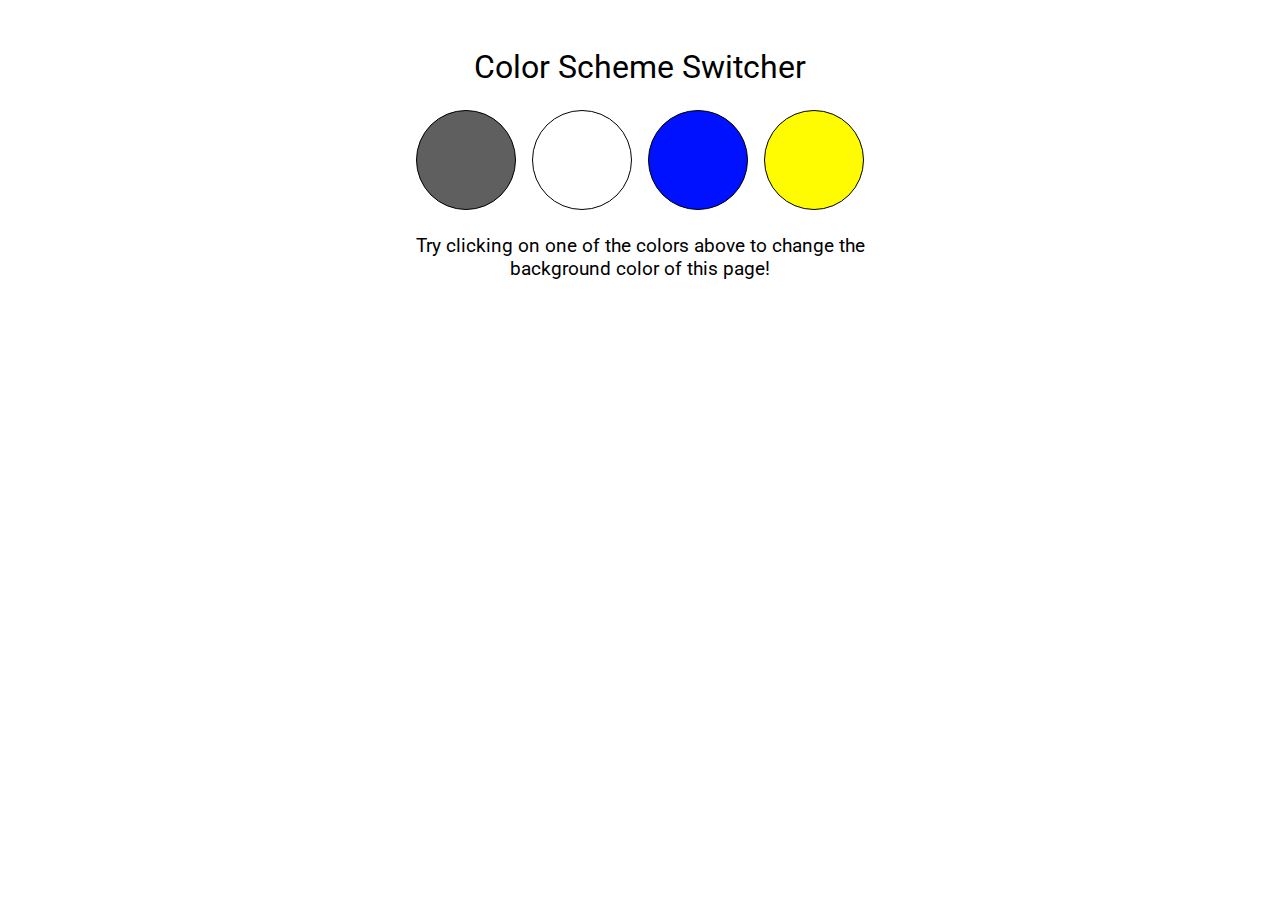
<file: background-color-switcher/index.html>
<!DOCTYPE html>
<html lang="en">
<head>
    <meta charset="UTF-8">
    <meta name="viewport" content="width=device-width, initial-scale=1.0">
    <link rel="stylesheet" href="./assets/css/style.css">
    <title>Background Color Switcher</title>
</head>
<body>
    <div class="position">
        <div class="switcher">
            <div class="switcher__header">
                Color Scheme Switcher
            </div>
            <div class="switcher__content">
                <div class="switcher__bg switcher--gray"></div>
                <div class="switcher__bg" id="white"></div>
                <div class="switcher__bg switcher--blue"></div>
                <div class="switcher__bg" id="yellow"></div>
            </div>
            <div class="switcher__footer">
                Try clicking on one of the colors above
                to change the background color of this page!
            </div>
        </div>
    </div>
    

    <script src="./assets/js/switcher.js"></script>
</body>
</html>
</file>
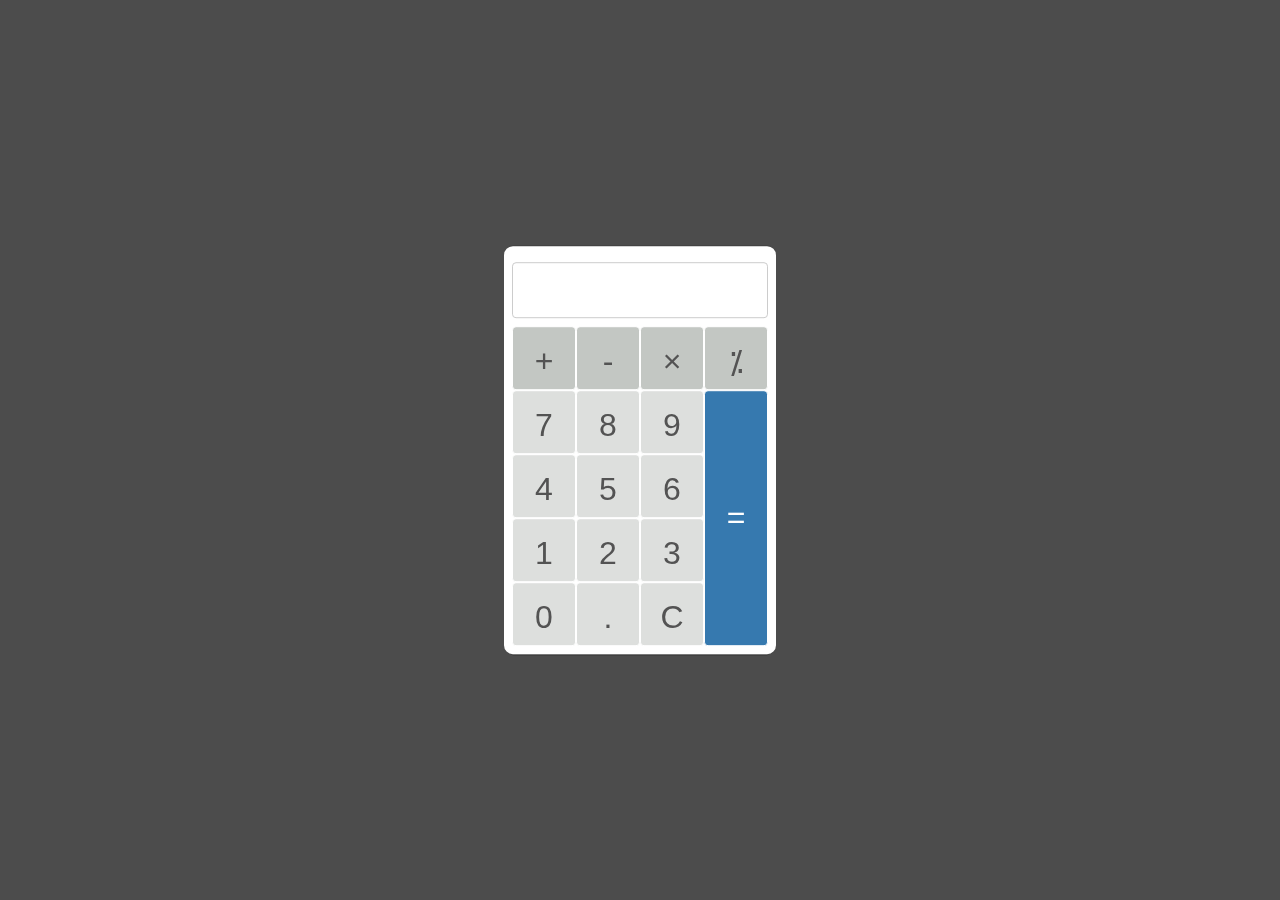
<file: calculator/index.html>
<!DOCTYPE html>
<html lang="en">
<head>
    <meta charset="UTF-8">
    <meta name="viewport" content="width=device-width, initial-scale=1.0">
    <link rel="stylesheet" href="./assets/css/style.css">
    <title>Calculator</title>
</head>
<body>
    
    <div class="calculator">
        <div class="calculator__display">
            <input type="text" class="output" readonly>
        </div>
        <div class="calculator__button">
            <div class="calc__row">
                <button class="btn btn--grey" data-value="+">+</button>
                <button class="btn btn--grey" data-value="-">-</button>
                <button class="btn btn--grey" data-value="*">&#215;</button>
                <button class="btn btn--grey" data-value="/">&#8274;</button>
            </div>
            <div class="calc__row">
                <div class="calc__col">
                    <div class="calc__row">
                        <button class="btn btn--pastel" data-value="7">7</button>
                        <button class="btn btn--pastel" data-value="8">8</button>
                        <button class="btn btn--pastel" data-value="9">9</button>
                    </div>
                    <div class="calc__row">
                        <button class="btn btn--pastel" data-value="4">4</button>
                        <button class="btn btn--pastel" data-value="5">5</button>
                        <button class="btn btn--pastel" data-value="6">6</button>
                    </div>
                    <div class="calc__row">
                        <button class="btn btn--pastel" data-value="1">1</button>
                        <button class="btn btn--pastel" data-value="2">2</button>
                        <button class="btn btn--pastel" data-value="3">3</button>
                    </div>
                    <div class="calc__row">
                        <button class="btn btn--pastel" data-value="0">0</button>
                        <button class="btn btn--pastel" data-value=".">.</button>
                        <button class="btn btn--pastel" data-clear>C</button>
                    </div>
                </div>
                <div class="calc__col">
                    <button class="btn btn__equal btn--blue" data-equal>=</button>
                </div>
            </div>
        </div>
    </div>
    <script src="./assets/js/calculator.js"></script>
</body>
</html>
</file>
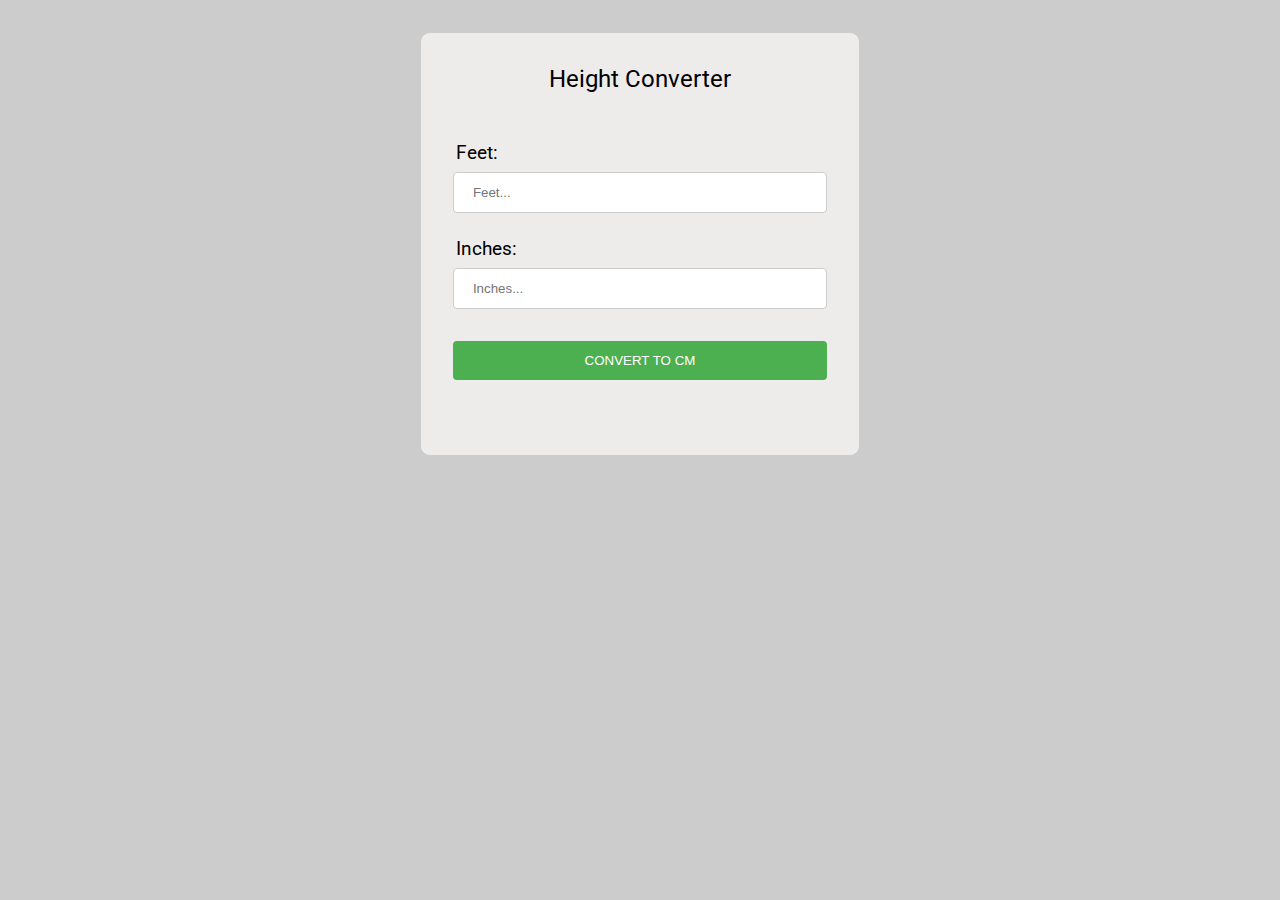
<file: height_converter/index.html>
<!DOCTYPE html>
<html lang="en">
<head>
    <meta charset="UTF-8">
    <meta name="viewport" content="width=device-width, initial-scale=1.0">
    <link rel="stylesheet" href="./assets/css/style.css">
    <title>Height Converter</title>
</head>
<body>

    <div class="converter">
        <form action="" id="heightConverter">
            <div class="converter__header">Height Converter</div>
            <div class="converter__title">Feet:</div>
            <input type="text" name="feet" id="feet" placeholder="Feet...">
            <div class="converter__title">Inches:</div>
            <input type="text" name="inches" id="inches" placeholder="Inches...">
            <button id="button" class="btn btn--green" type="submit">convert to cm</button>
            <div class="result">
                <span class="converter__result"></span>
            </div>
        </form>
    </div>
    

    <script src="./assets/js/converter.js"></script>
</body>
</html>
</file>
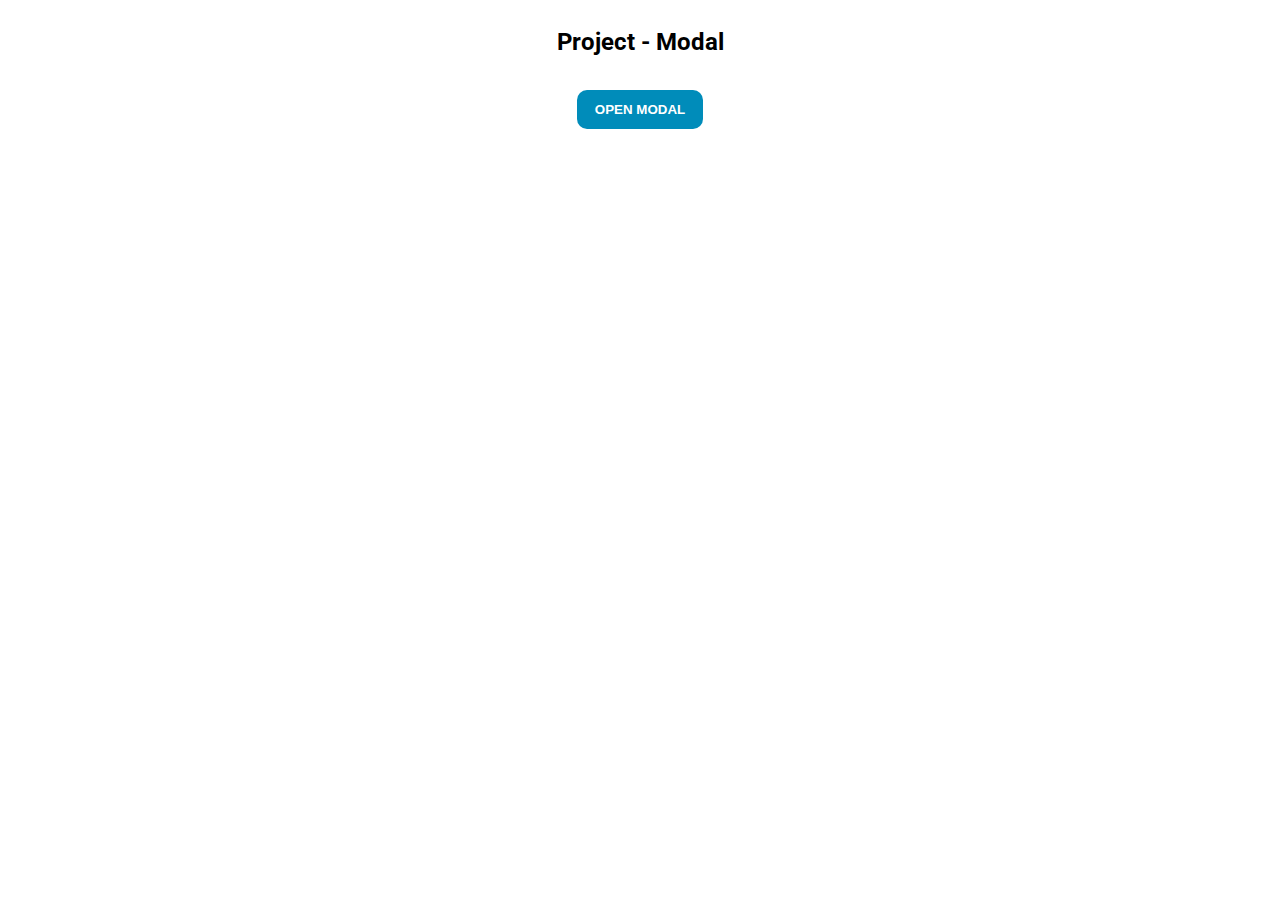
<file: modal/index.html>
<!DOCTYPE html>
<html lang="en">
<head>
    <meta charset="UTF-8">
    <meta name="viewport" content="width=device-width, initial-scale=1.0">
    <link rel="stylesheet" href="./assets/css/style.css">
    <title>Project - Modal</title>
</head>
<body>
    <header>
        <h1>Project - Modal</h1>
    </header>
    <main>
        <button class="btn btn--blue" id="modalBtn">Open Modal</button>
        <!-- Modal -->
        <div id="modalBG" class="modal">
            <div class="modal__box">
                <div class="modal__content">
                  <span class="modal__close">&times;</span>
                    <h2>Modal Box</h2>
                    <p class="modal__text">
                        Lorem ipsum, dolor sit amet consectetur adipisicing elit. 
                        Sed perspiciatis consequuntur nostrum dolorum libero placeat nulla suscipit magni. 
                        Pariatur quam debitis quisquam ipsum. Dolor voluptatum, fugiat libero eum tempora debitis?
                        Lorem ipsum, dolor sit amet consectetur adipisicing elit. 
                        Sed perspiciatis consequuntur nostrum dolorum libero placeat nulla suscipit magni. 
                        Pariatur quam debitis quisquam ipsum. Dolor voluptatum, fugiat libero eum tempora debitis?
                    </p>
                    <div class="modal__btn">
                        <button class="btn btn--green" id="modalOkey">Okey</button>
                        <button class="btn btn--red" id="modalCancel">Cancel</button>
                    </div>
                </div>         
            </div>
        </div>
        <!-- Modal End -->
    </main>
    <footer></footer>


    <script src="./assets/js/modal.js"></script>
</body>
</html>
</file>
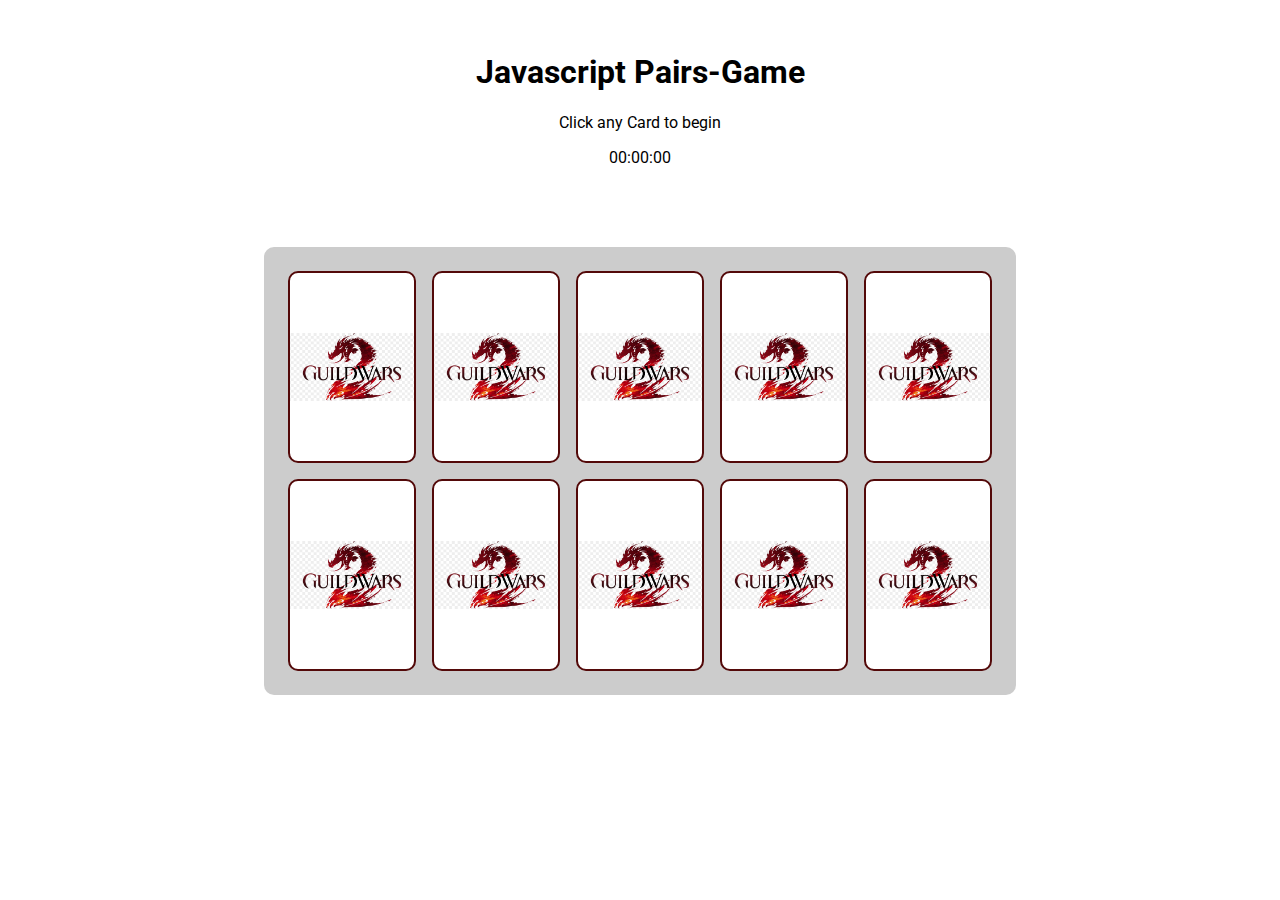
<file: pair-game/index.html>
<!DOCTYPE html>
<html lang="en">

<head>
    <meta charset="UTF-8">
    <meta name="viewport" content="width=device-width, initial-scale=1.0">
    <link rel="stylesheet" href="./assets/css/style.css">
    <title>Pair Game</title>
</head>

<body>
    <div class="header">
        <div class="title">
            <h1>Javascript Pairs-Game</h1>
            <p>Click any Card to begin</p>
        </div>
        <div class="time"></div>
    </div>
    <div id="container">
        <div id="board">

        </div>
    </div>
    <script type="module" src="./assets/js/main.js"></script>
</body>

</html>
</file>
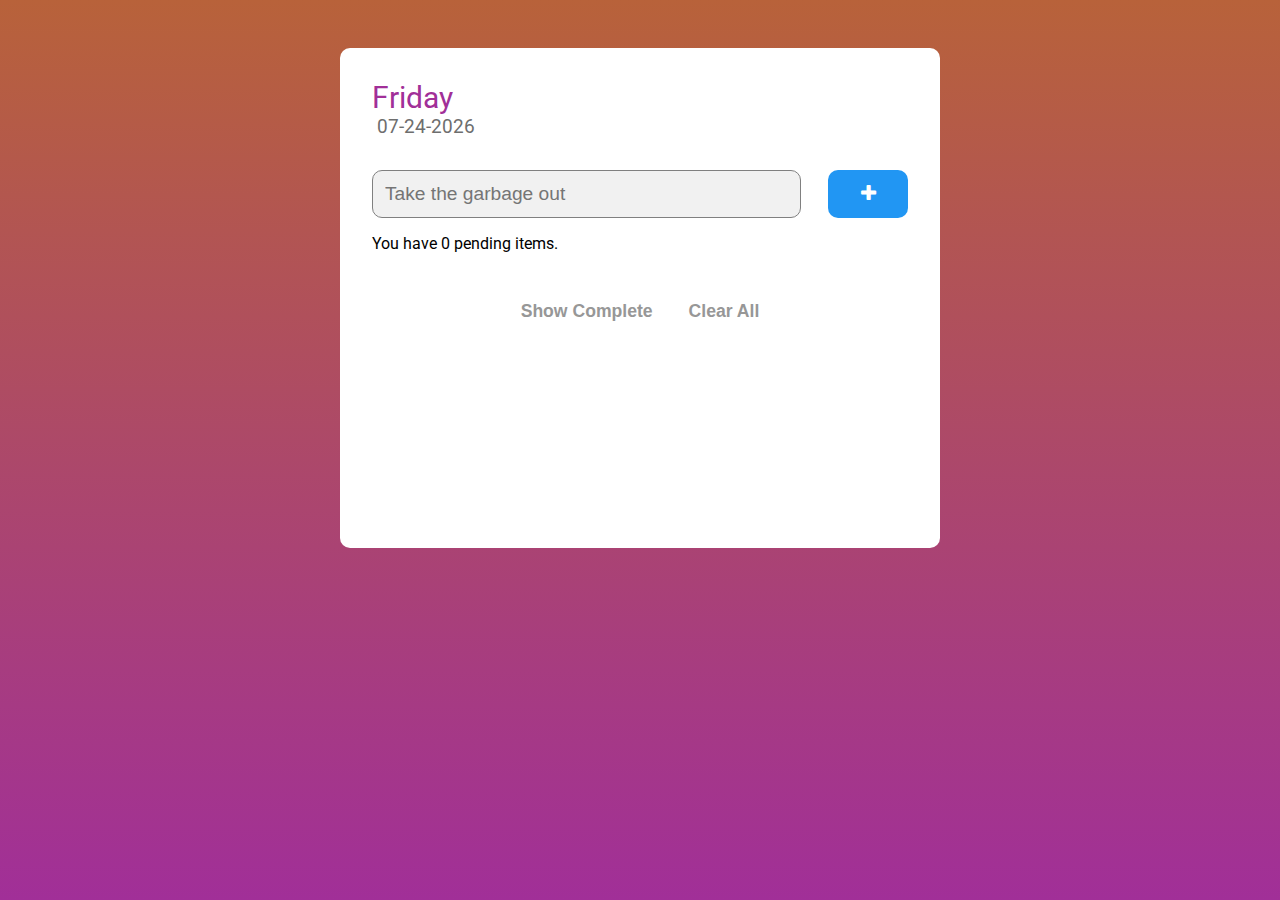
<file: todo/index.html>
<!DOCTYPE html>
<html lang="en">
<head>
    <meta charset="UTF-8">
    <meta name="viewport" content="width=device-width, initial-scale=1.0">
    <link rel="stylesheet" href="./assets/css/style.css">
    <link rel="stylesheet" href="./assets/node_modules/font-awesome/css/font-awesome.min.css">
    <title>Todo</title>
</head>
<body>

<div class="container">
    <div class="todo">
        <div class="todo__header">
            <div class="header__day"></div>
            <div class="header__date"></div>
        </div>
        <div class="todo__content">
            <div class="content__input">
                <input type="text" class="todo__input" placeholder="Take the garbage out">
                <button class="btn--add">
                    <i class="fa fa-plus"></i>
                </button>
            </div>
            <p class="content__pendingList">
                You have <span class="counter">0</span> pending items.
            </p>
            <div class="content__pending"></div>
            <div class="doneList--show non-visible">
                <p class="content__doneList">
                    Completed tasks: <span class="counter"></span>
                </p>
                <div class="content__done"></div>
            </div>
        </div>
        <div class="todo__footer">
            <button class="btn btn--complete">Show Complete</button>
            <button class="btn btn--hide non-visible">Hide Complete</button>
            <button class="btn btn--clear">Clear All</button>
        </div>
    </div>
</div>


    <script src="./assets/js/todo.js"></script>
</body>
</html>
</file>
<file: background-color-switcher/assets/css/style.css>
@import url('https://fonts.googleapis.com/css2?family=Roboto&display=swap');

html {
    font-family: 'Roboto', sans-serif;
    font-size: 16px;
}

body {
    margin: 0;
    padding: 0;
    top: 0;
    left: 0;
}

* {
    box-sizing: border-box;
}

.position {
    display: flex;
    justify-content: center;
    width: 100%;
    margin: 0 auto;
}

.switcher {
    display: flex;
    flex-direction: column;
    max-width: 600px;
    padding: 2rem;
    text-align: center;
}

.switcher__header {
    font-size: 2rem;
    padding: 1rem;
}
.switcher__content {
    display:flex;
    flex-wrap: wrap;
    justify-content: center;
    width: 100%;
}
.switcher__bg {
    width: 100px;
    height: 100px;
    margin: 0.5rem;
    border-radius: 100%;
    border: 1px solid #000000;
    cursor: pointer;
}
.switcher__footer {
    padding: 1rem;
    font-size: 1.2rem;
}

.switcher--gray{
    background-color: #5f5f5f;
}
#white{
    background-color: #ffffff;
}
.switcher--blue{
    background-color: #0011ff;
}
#yellow{
    background-color: #fffb00;
}
</file>
<file: calculator/assets/css/style.css>
@import url('https://fonts.googleapis.com/css2?family=Roboto&display=swap');

html {
    font-family: 'Roboto', sans-serif;
    font-size: 16px;
}

body {
    margin: 0;
    padding: 0;
    top: 0;
    left: 0;
    background-color: rgba(0, 0, 0, 0.702);
}

* {
    box-sizing: border-box;
}

.calculator {
    display: inline-block;
    position: fixed;
    left: 50%;
    top: 50%; 
    transform: translate(-50%, -50%);   
    padding: .5rem;
    border: 1px solid rgba(0, 0, 0, 0.702);
    border-radius: 10px;
    background-color: #ffffff;
}

.calculator__display {
    width: 16rem;
}

input[type=text] {
    width: 100%;
    padding: 0.8rem 1.2rem;
    margin: 8px 0;
    display: inline-block;
    border: 1px solid #ccc;
    border-radius: 4px;
    outline-style: none;
    text-align: right;
    font-size: 1.5rem;
    color: #000000;
}

.calculator__button {
    display: flex;
    flex-direction: column;
}
.calc__row {
    display: flex;  
}

.btn {
    width: 4rem;
    height: 4rem;
    border: 1px solid #ffffff;
    padding: 1rem;
    color: #535353;
    border-radius: 4px;
    cursor: pointer;
    font-size: 2rem;
    outline-style: none;
}

.btn__equal {
    height: 100%;
}

.btn--grey {
    background-color: #c3c7c3;
}  
.btn--grey:hover {
    background-color: #95c2dd;
}
.btn--pastel {
    background-color: #dddfdd;
}  
.btn--pastel:hover {
    background-color: #95c2dd;
}
.btn--blue {
    background-color: #3679af;
    color: #ffffff;
}  
.btn--blue:hover {
    background-color: #95c2dd;
    color: #535353;
}
</file>
<file: height_converter/assets/css/style.css>
@import url('https://fonts.googleapis.com/css2?family=Roboto&display=swap');

html {
    font-family: 'Roboto', sans-serif;
    font-size: 16px;
}

body {
    margin: 0;
    padding: 0;
    left: 0;
    top: 0;
    background-color: rgba(0, 0, 0, 0.2);
}

* {
    box-sizing: border-box;
}

.converter {
    display: flex;
    width: 100%;
    padding: 2rem;
    justify-content: center;
}
.converter__header {
    font-size: 1.5rem;
    width: 100%;
    text-align: center;
    padding-bottom: 2rem;
}
.converter__title {
    font-size: 1.2rem;
    width: 100%;;
    padding: 1rem 0 0 0.2rem;

}

.converter form {
    display: inline-flexbox;
    justify-content: flex-end;
    flex-direction: column;
    max-width: 600px;
    padding: 2rem;
    border: 1px solid #ccc;
    background-color: #eeebeb;
    border-radius: 10px;
}

input[type=text] {
    width: 100%;
    padding: 0.75rem 1.2rem;
    margin: 0.5rem 0;
    display: inline-block;
    border: 1px solid #ccc;
    border-radius: 4px;
    box-sizing: border-box;
}

.btn {
    /*
    float: right;
    max-width: 400px;
    */
    width: 100%;
    color: white;
    padding: 0.75rem 1.2rem;
    margin: 1.5rem 0;
    border: none;
    border-radius: 4px;
    cursor: pointer;
    text-transform: uppercase;
}
.btn--green {
    background-color: #4CAF50;    
}
.btn--green:hover {
    background-color: #327735;
}
.result {
    display: inline-block;
    width: 100%;
    font-size: 1.3rem;
    text-align: center;
    
}
</file>
<file: modal/assets/css/style.css>
@import url('https://fonts.googleapis.com/css2?family=Roboto&display=swap');

html {
    font-family: 'Roboto', sans-serif;
    font-size: 12px;
}

body {
    margin: 0;
    padding: 0;
}

* {
    box-sizing: border-box;;
}

header {
    text-align: center;
    padding: 1rem;
}
main {
    text-align: center;
}

/* Modal */
.modal {
    text-align: left;
    display: none;
    position: fixed;
    z-index: 1;
    left: 0;
    top: 0;
    width: 100%; 
    height: 100%; 
    overflow: auto;  
    background-color: rgba(0,0,0,0.5); 
}
.modal__box {
    position: fixed;
    top: 25%;
    animation-name: fadein;
    animation-duration: 1.5s
}

@keyframes fadein {
    from {opacity:0}
    to {opacity:1}
}

.modal__content {
    background-color: #fefefe;
    padding: 2rem;
    border: 1px solid #888;
    width: 100%;
}
.modal__content h2 {
    font-size: 2.5rem;
    padding-top: 2rem;
}

@media screen and (min-width: 560px) {
    .modal__content {
        max-width: 550px;
        min-width: 500px;
        margin: 0 auto;
    }
    .modal__box {
        position: fixed;
        top: 50%;
        left: 50%;
        transform: translate(-50%, -50%);
    }
}
.modal__close {
    color: #aaaaaa;
    float: right;
    font-size: 3rem;
    font-weight: bold;
}
.modal__text {
      padding-bottom: 1.5rem;
      font-size: 1.5rem;
}
  
.modal__close:hover,
.modal__close:focus {
    color: #000;
    text-decoration: none;
    cursor: pointer;
}
.modal__btn {
    padding: 0 3rem;
    width: 100%;
    text-align: right;    
}
.btn {
    cursor: pointer;
    border-radius: 10px;
    border: none;
    color: #ffffff;
    display: inline-block;
    margin: 0.5rem;
    padding: 1rem 1.5rem;
    text-decoration: none;
    text-align: center;
    text-transform: uppercase;
    font-weight: 700;
}
.btn--blue {
    background-color: #008CBA;
}
.btn--blue:hover {
    background-color: #0839a1;
}
.btn--green {
    background-color: #4CAF50;
}
.btn--green:hover {
    background-color: #016b0f;
}
.btn--red {
    background-color: #f44336;
}
.btn--red:hover {
    background-color: #f51c0c;
}
</file>
<file: pair-game/assets/css/style.css>
@import url("https://fonts.googleapis.com/css2?family=Roboto&display=swap");

html {
    font-family: "Roboto", sans-serif;
    font-size: 16px;
}

body {
    margin: 0;
    padding: 0;
    left: 0;
    top: 0;
}

* {
    box-sizing: border-box;
}

.header {
    display: flex;
    flex-direction: column;
    justify-content: center;
    text-align: center;
    margin: 0 auto;
    padding: 2rem 0;
}

#container {
    display: flex;
    justify-content: center;
    margin: 0 auto;
}

#board {
    margin-top: 3rem;
    display: flex;
    flex-wrap: wrap;
    background-color: #cccccc;
    border-radius: 10px;
    max-width: 47rem;
    padding: 1rem;
}

.card {
    width: 8rem;
    height: 12rem;
    margin: 0.5rem;
    transition: transform 0.5s;
    transform-style: preserve-3d;
    cursor: pointer;
    position: relative;
}

.card.is-flipped {
    cursor: default;
    pointer-events: none;
    transform: rotateY(180deg);
}

.card__face {
    position: absolute;
    width: 100%;
    height: 100%;
    line-height: 9rem;
    border: 2px solid #530909;
    border-radius: 10px;
    color: #ffffff;
    text-align: center;
    font-weight: bold;
    font-size: 1.5rem;
    -webkit-backface-visibility: hidden;
    backface-visibility: hidden;
}

.noclick {
    pointer-events: none;
}

.card__face--front {
    background-image: url(./images/gw2.jpg);
    background-position: center;
    background-repeat: no-repeat;
    background-size: 8rem;
    background-color: #ffffff;
}

.card__face--back {
    background: #ffffff;
    border: none;
    transform: rotateY(180deg);
}

.elementalist {
    background-image: url(./images/elementalist.jpg);
    background-position: center;
    background-size: cover;
}

.guardian {
    background-image: url(./images/guardian.jpg);
    background-position: center;
    background-size: cover;
}

.mesmer {
    background-image: url(./images/mesmer.jpg);
    background-position: center;
    background-size: cover;
}

.necromancer {
    background-image: url(./images/necromancer.jpg);
    background-position: center;
    background-size: cover;
}

.thief {
    background-image: url(./images/thief.jpg);
    background-position: center;
    background-size: cover;
}
</file>
<file: todo/assets/css/style.css>
@import url('https://fonts.googleapis.com/css2?family=Roboto&display=swap');

html {
    font-family: 'Roboto', sans-serif;
    font-size: 16px;
}

body {
    margin: 0;
    padding: 0;
    left: 0;
    top: 0;
    height: 100vh;
    background: linear-gradient(#b8623a, #a12f98);
}

* {
    box-sizing: border-box;
}

.container {
    display: flex;
    justify-content: center;
}

.todo {
    margin-top: 3rem;
    display: flex;
    flex-direction: column;
    width: 100%;
    min-height: 500px;
    background-color: #ffffff;
    border-radius: 10px;
    padding: 1rem;
}

@media only screen and (min-width: 576px) {
    .todo {
        max-width: 600px;
    }
}

.todo__header, .todo__content {
    display: flex;
    flex-direction: column;
    width: 100%;
    padding: 1rem;
}
.header__day {
    color: #a12f98; 
    font-size: 1.9rem; 
}
.header__date {
    color: #6e6e6e;
    margin: 0 .3rem ;
    font-size: 1.2rem; 
}

.content__input {
    display: flex;
    justify-content: space-between;
    flex-wrap: wrap;
    width: 100%;
}

.content__input input[type=text] {
    padding: .75rem;
    font-size: 1.2rem;
    border: 1px solid grey;
    border-radius: 10px;
    width: 80%;
    background: #f1f1f1;
}
  
.btn--add {
    width: 5rem;
    padding: .75rem;
    background: #2196F3;
    color: white;
    font-size: 1.2rem;
    border: none;
    border-radius: 10px;
    border-left: none;
    cursor: pointer;
}
  
.btn--add:hover {
    background: #0b7dda;
}
  
.todo__input::after {
    content: "";
    clear: both;
    display: table;
}

.to-do {
    background-color: rgb(235, 255, 236);
    border: 1px solid rgb(253, 218, 236);
    border-radius: 5px;
    font-size: 22px;
    height: 50px;
    line-height: 50px;
    margin: 1rem 0;
    padding-left: 50px;
    position: relative;
}

.add-todo {
    background-color: #ffffff;
    border: 1px solid rgb(201, 200, 200);
    border-radius: 2px;
    height: 21px;
    position: absolute;
    left: 10px;
    top: 14px;
    width: 21px;
}

.btn--dell {
    cursor: pointer;
    background-color: red;
    font-size: 1.7rem;
    border: none;
    border-radius: 0 5px 5px 0;
    display: block;
    height: 48px;
    position: absolute;
    right: 0;
    top: 0;
    width: 48px;
    color: #ebebeb;
}

.to-do .btn--dell {
    visibility: hidden;
}

.to-do.hovered .btn--dell {
    visibility: visible;
}

.to-do-done {
    background-color: rgb(235, 255, 236);
    border: 1px solid rgb(253, 218, 236);
    border-radius: 5px;
    font-size: 22px;
    height: 50px;
    line-height: 50px;
    margin: 1rem 0;
    padding-left: 50px;
    position: relative;
    -webkit-text-decoration-line: line-through;
    text-decoration-line: line-through;     
}

.add-done {
    background-color: rgb(255, 0, 0);
    border: 1px solid rgb(255, 0, 0);
    border-radius: 2px;
    height: 21px;
    position: absolute;
    left: 10px;
    top: 14px;
    width: 21px;
    pointer-events: none;
}

.todo__footer {
    text-align: center;
    padding: 1rem;
}

.btn {
        border: none;
        background-color: transparent;
        font-weight: 600;
        padding: 0 1rem;
        font-size: 1.1rem;
        color: rgb(151, 151, 151);
        outline-style: none;
}

.btn:hover, .btn:active {
    color: #0b7dda;
}

.non-visible {
    display: none;
}
</file>
